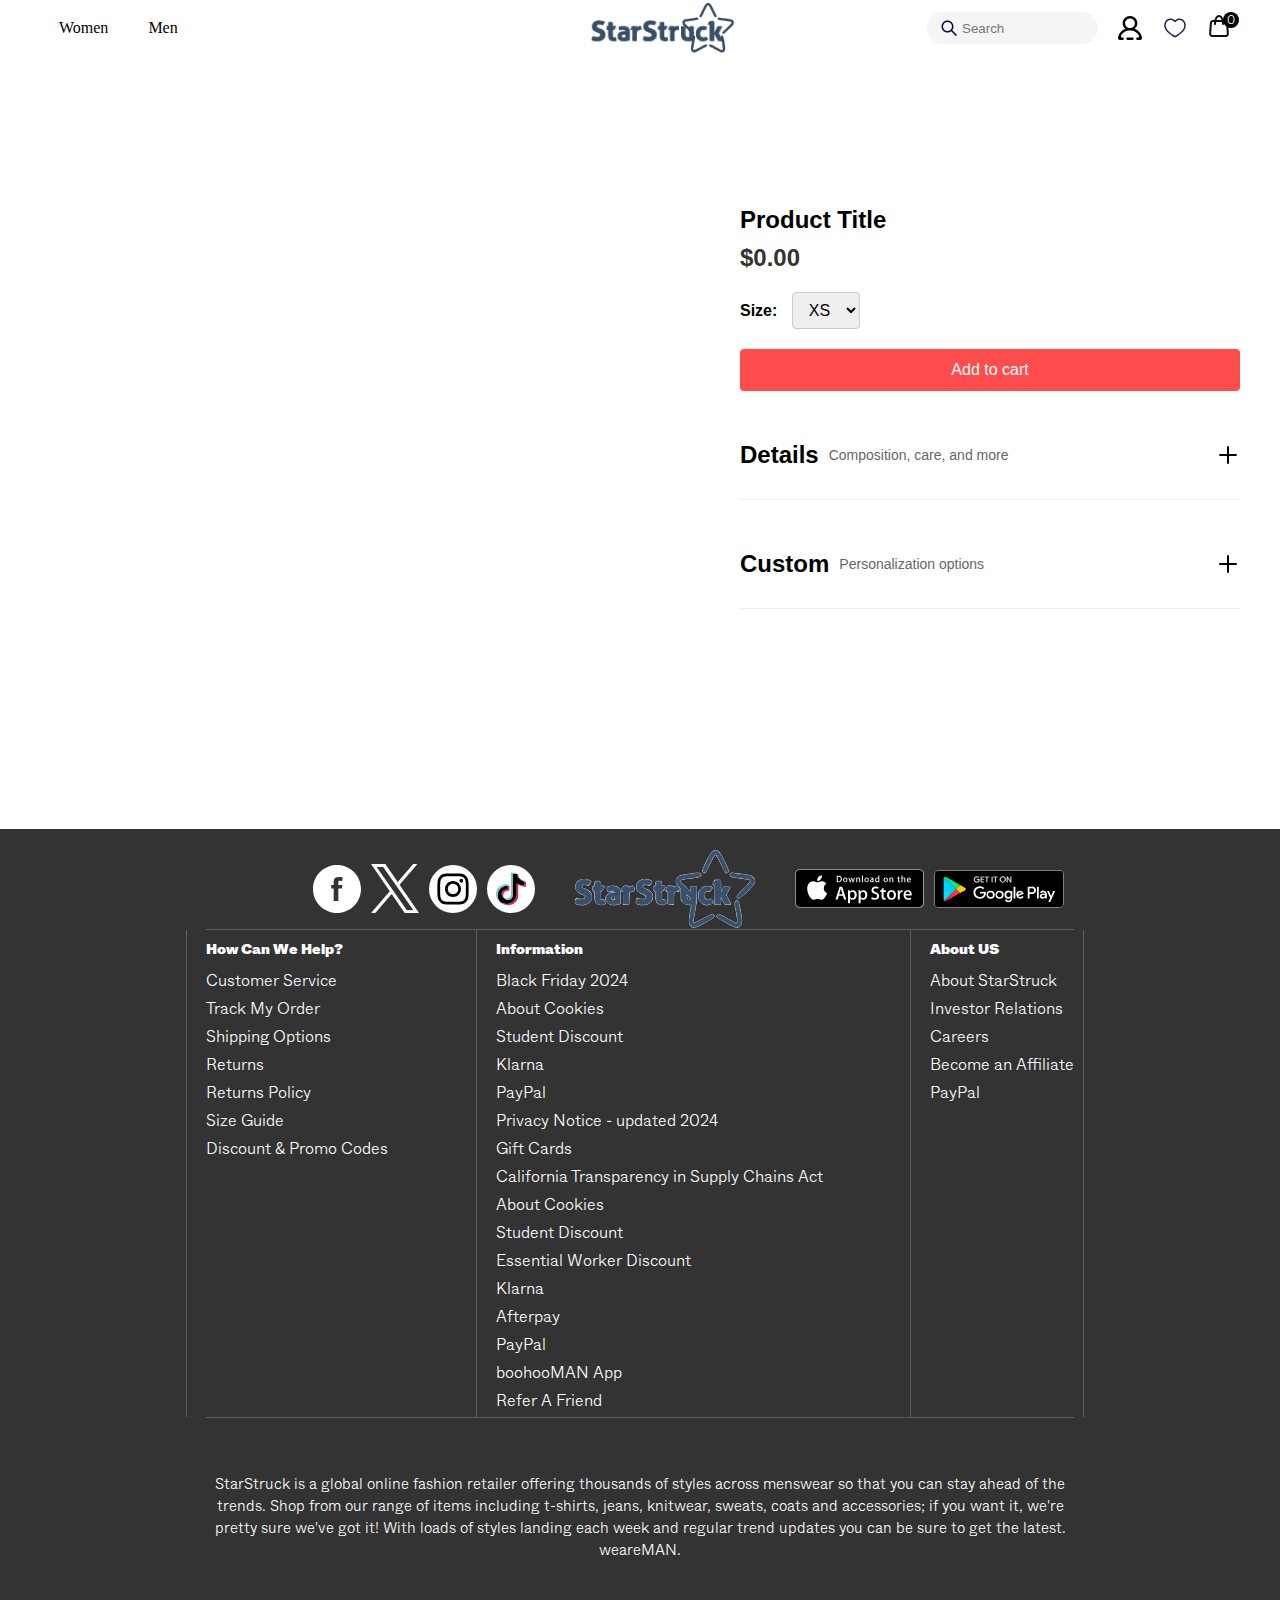
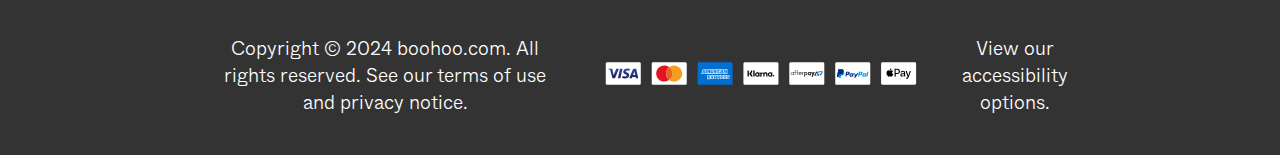
<file: Product-Detail-Page.html>
<!DOCTYPE html>
<html lang="en">
<head>
  <meta charset="UTF-8">
  <title>Title</title>
</head>
  <link rel="stylesheet" href="css/header.css">
  <link rel="stylesheet" href="css/bottom.css">
  <link rel="stylesheet" href="css/product-detail.css">
  <link rel="stylesheet" href="https://cdn.jsdelivr.net/npm/swiper@11/swiper-bundle.min.css" />
<body>

<div class="product-detail-container">
  <div class="product-image-slider swiper">
    <div class="swiper-wrapper" id="image-slider">
    </div>
    <div class="swiper-pagination"></div>
    <div class="swiper-button-prev"></div>
    <div class="swiper-button-next"></div>
  </div>

  <div class="product-info-container">
    <h1 class="product-title" id="product-title">Product Title</h1>
    <div class="product-price">
      <span class="sale-price" id="product-price">$0.00</span>
    </div>

    <div class="product-size-selection">
      <label for="size">Size:</label>
      <select id="size">
        <option value="xs">XS</option>
        <option value="s">S</option>
        <option value="m">M</option>
        <option value="l">L</option>
        <option value="xl">XL</option>
      </select>
    </div>

    <div class="cart-action-container">
      <button class="add-to-cart-btn">Add to cart</button>
    </div>

    <div class="product-details-section">
      <div class="section-header">
        <h2>Details</h2>
        <span class="section-subtitle">Composition, care, and more</span>
        <img src="icons/plus.svg" alt="Expand" class="expand-btn">
      </div>
      <div class="section-content">
        <p>Provide detailed product information here.</p>
      </div>
    </div>

    <div class="product-custom-section">
      <div class="section-header">
        <h2>Custom</h2>
        <span class="section-subtitle">Personalization options</span>
        <img src="icons/plus.svg" alt="Expand" class="expand-btn">
      </div>
      <div class="section-content">
        <p>Provide any custom options or features here.</p>
      </div>
    </div>

    <div class="product-custom-section delivery-returns">
    </div>
  </div>
</div>



<script src="https://cdn.jsdelivr.net/npm/swiper@11/swiper-bundle.min.js"></script>
<script src="js/product-details-JS.js"></script>
<script>

  fetch('../header-footer/header.html')
    .then(response => response.text())
    .then(data => document.body.insertAdjacentHTML('afterbegin', data));

  fetch('../header-footer/footer.html')
    .then(response => response.text())
    .then(data => {
      document.body.insertAdjacentHTML('beforeend', data);

      // Add a class to the footer if needed for custom styling
      const footer = document.querySelector('footer');
      footer.classList.add('custom-footer');
    });
</script>
</body>
</html>
</file>
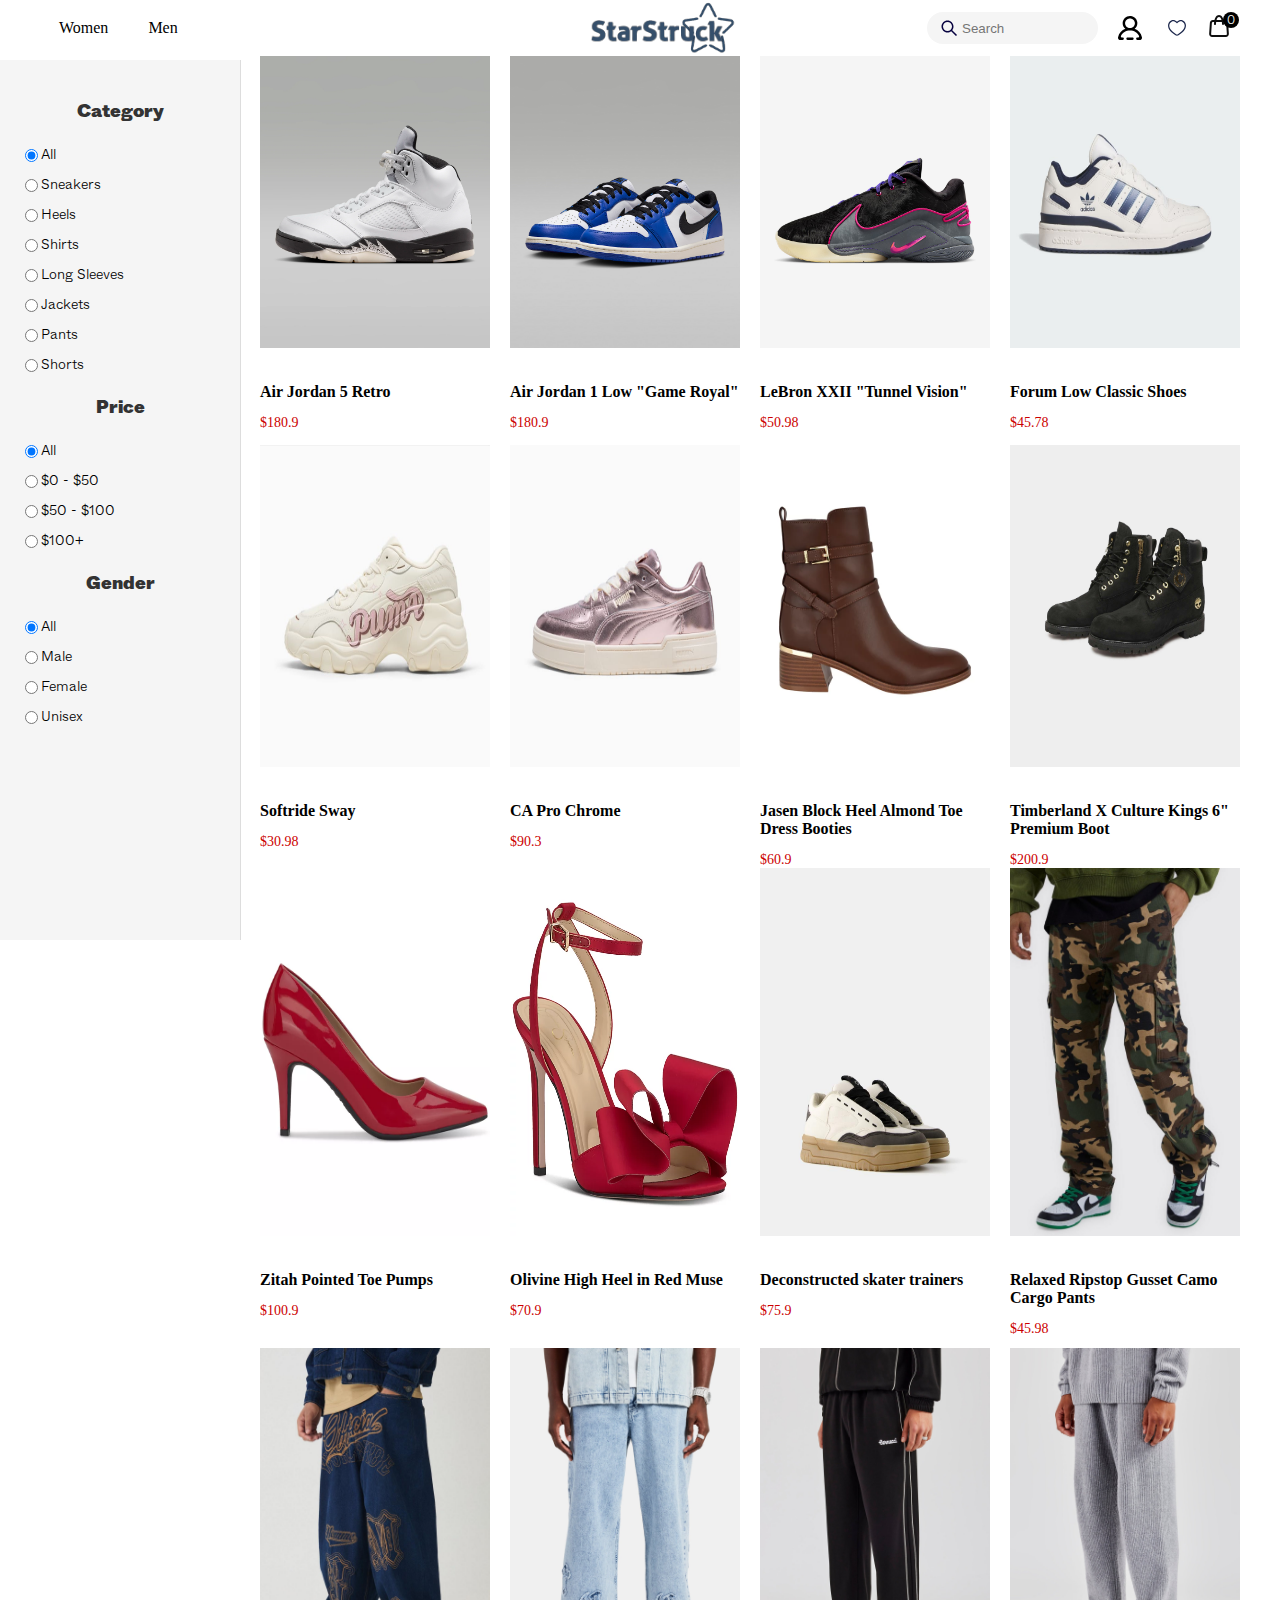
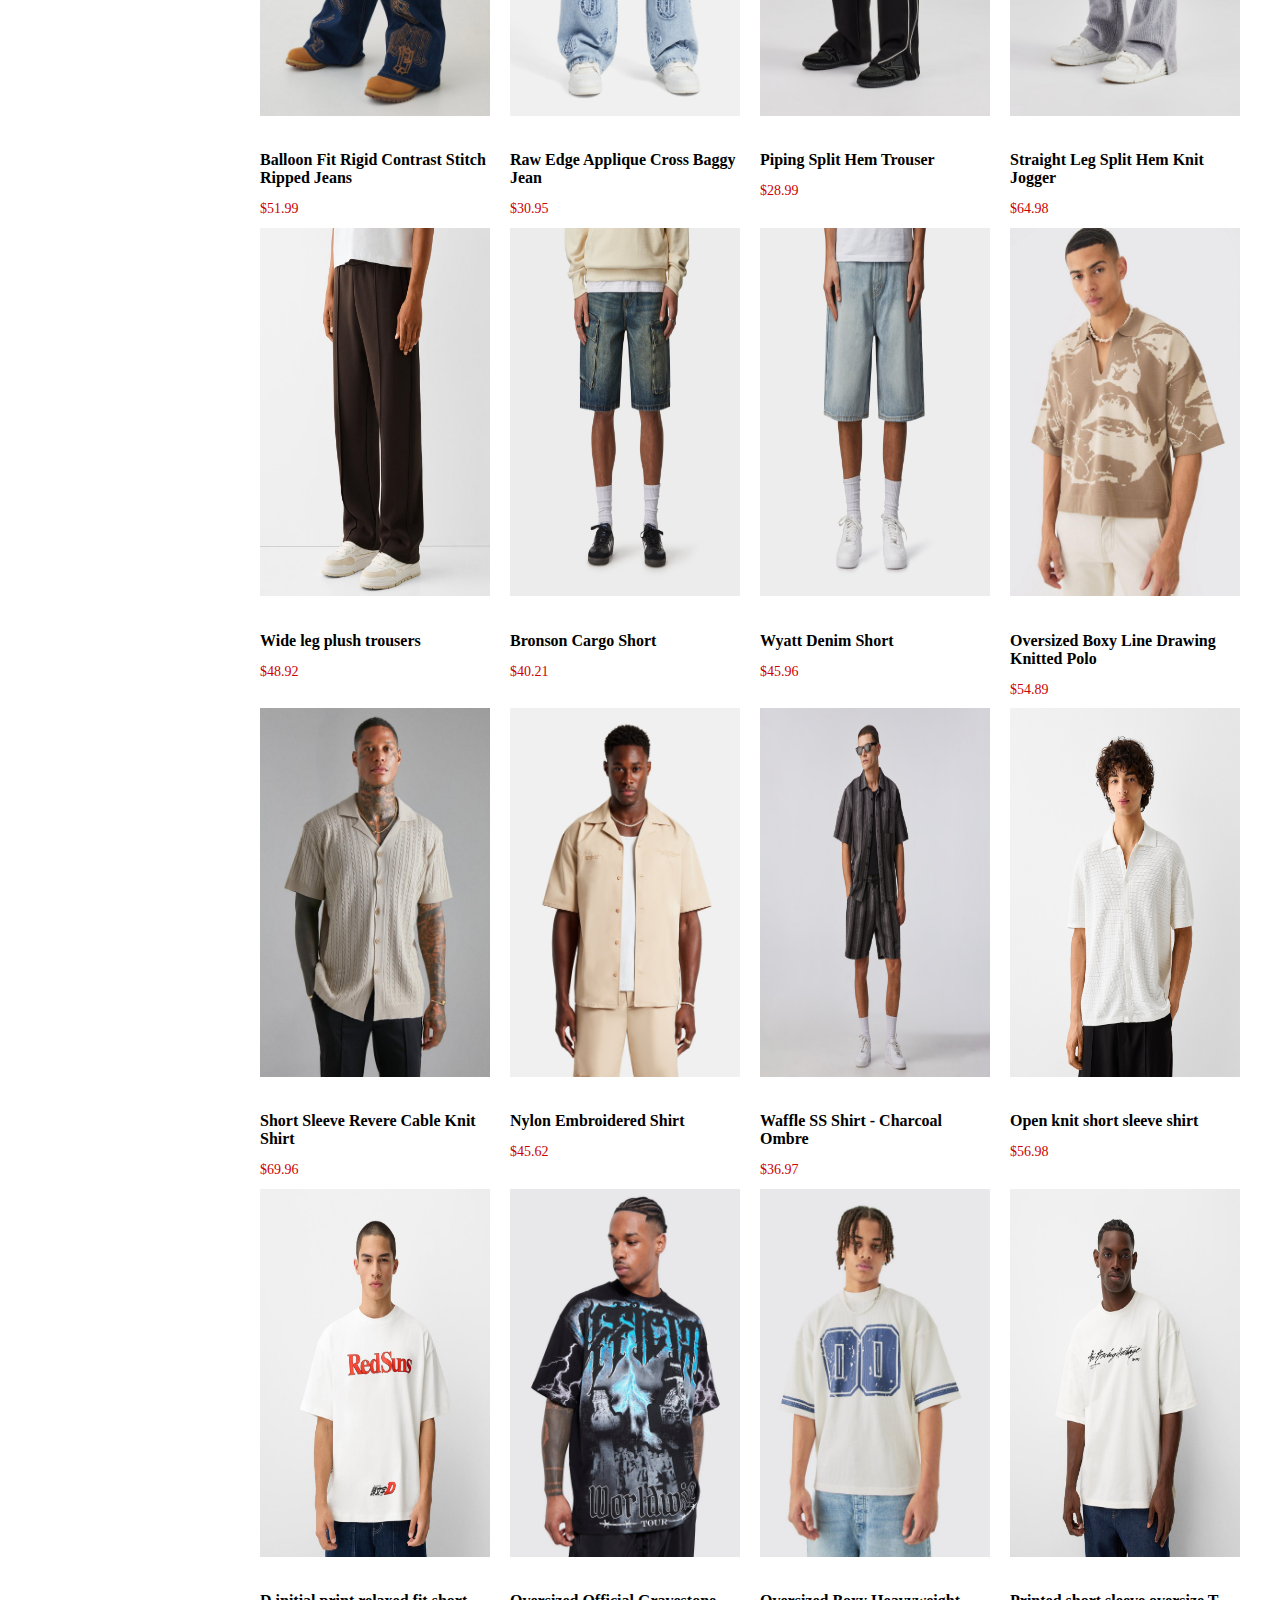
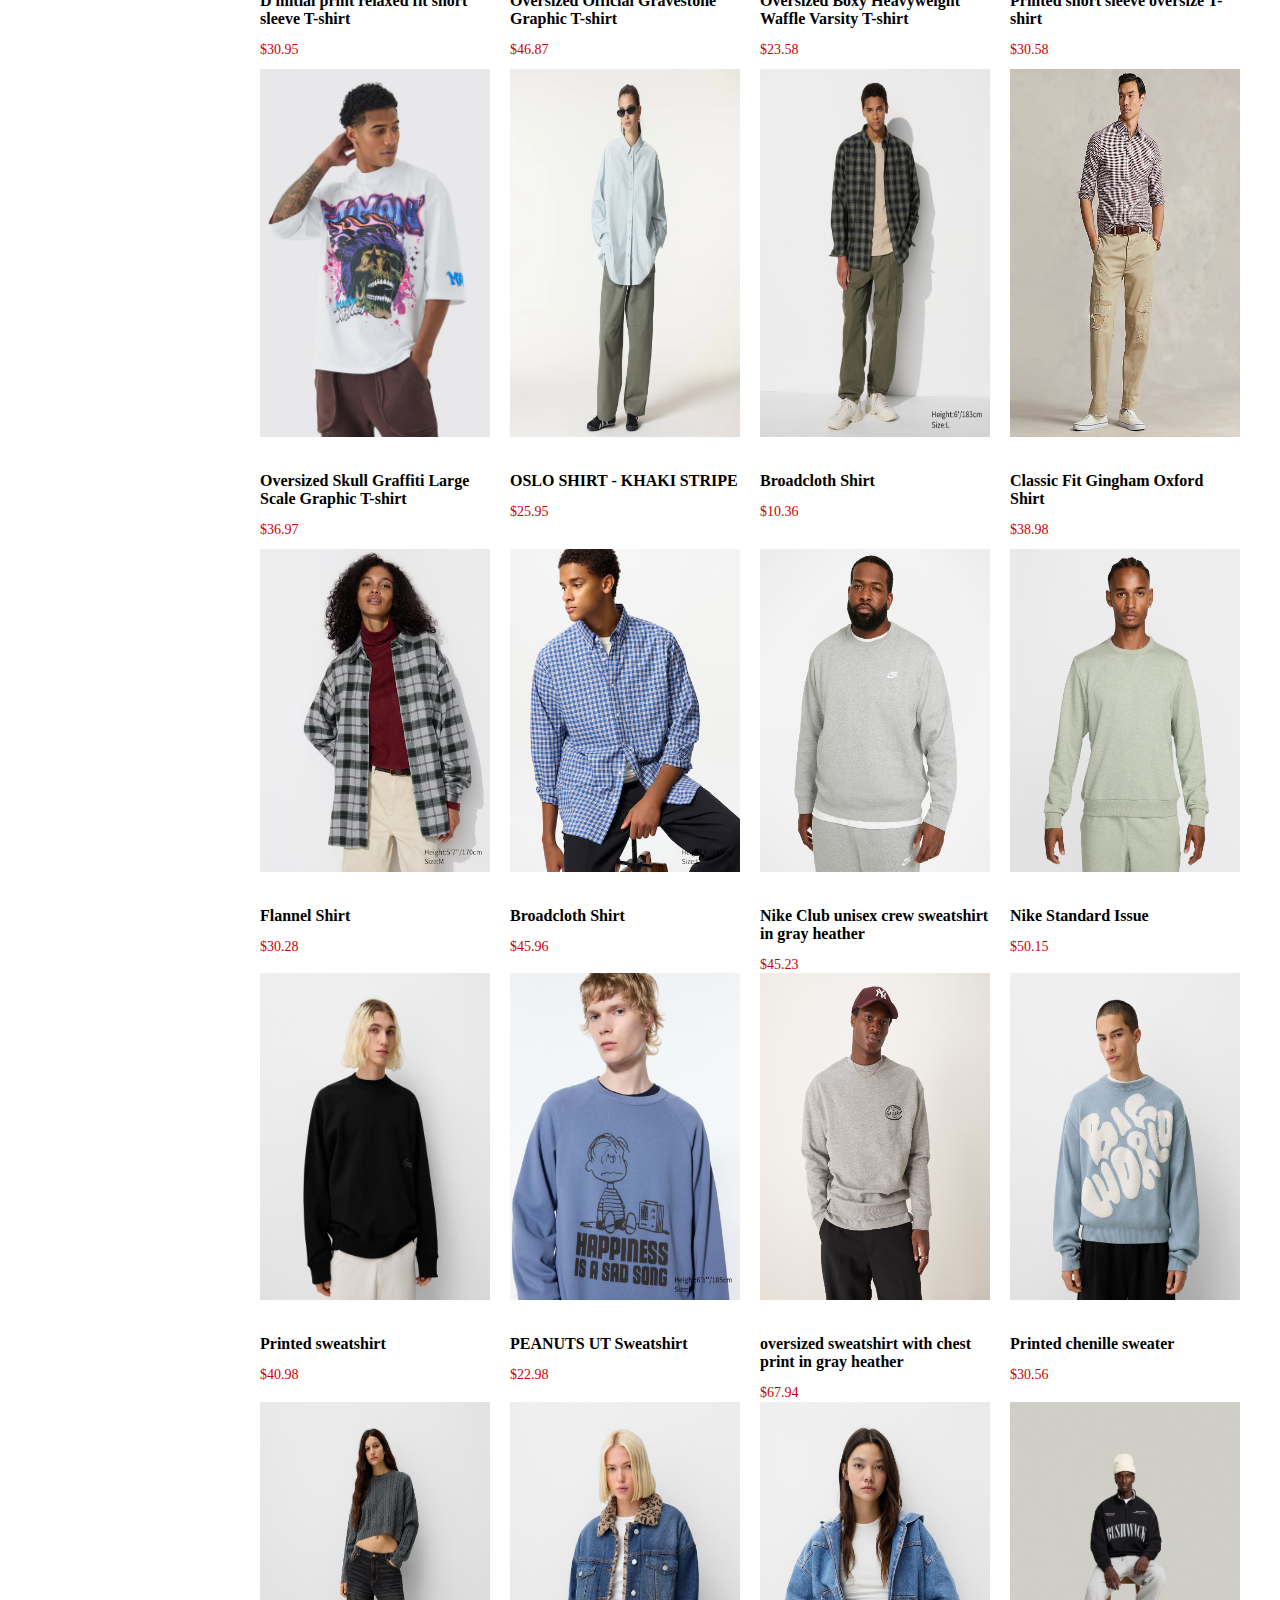
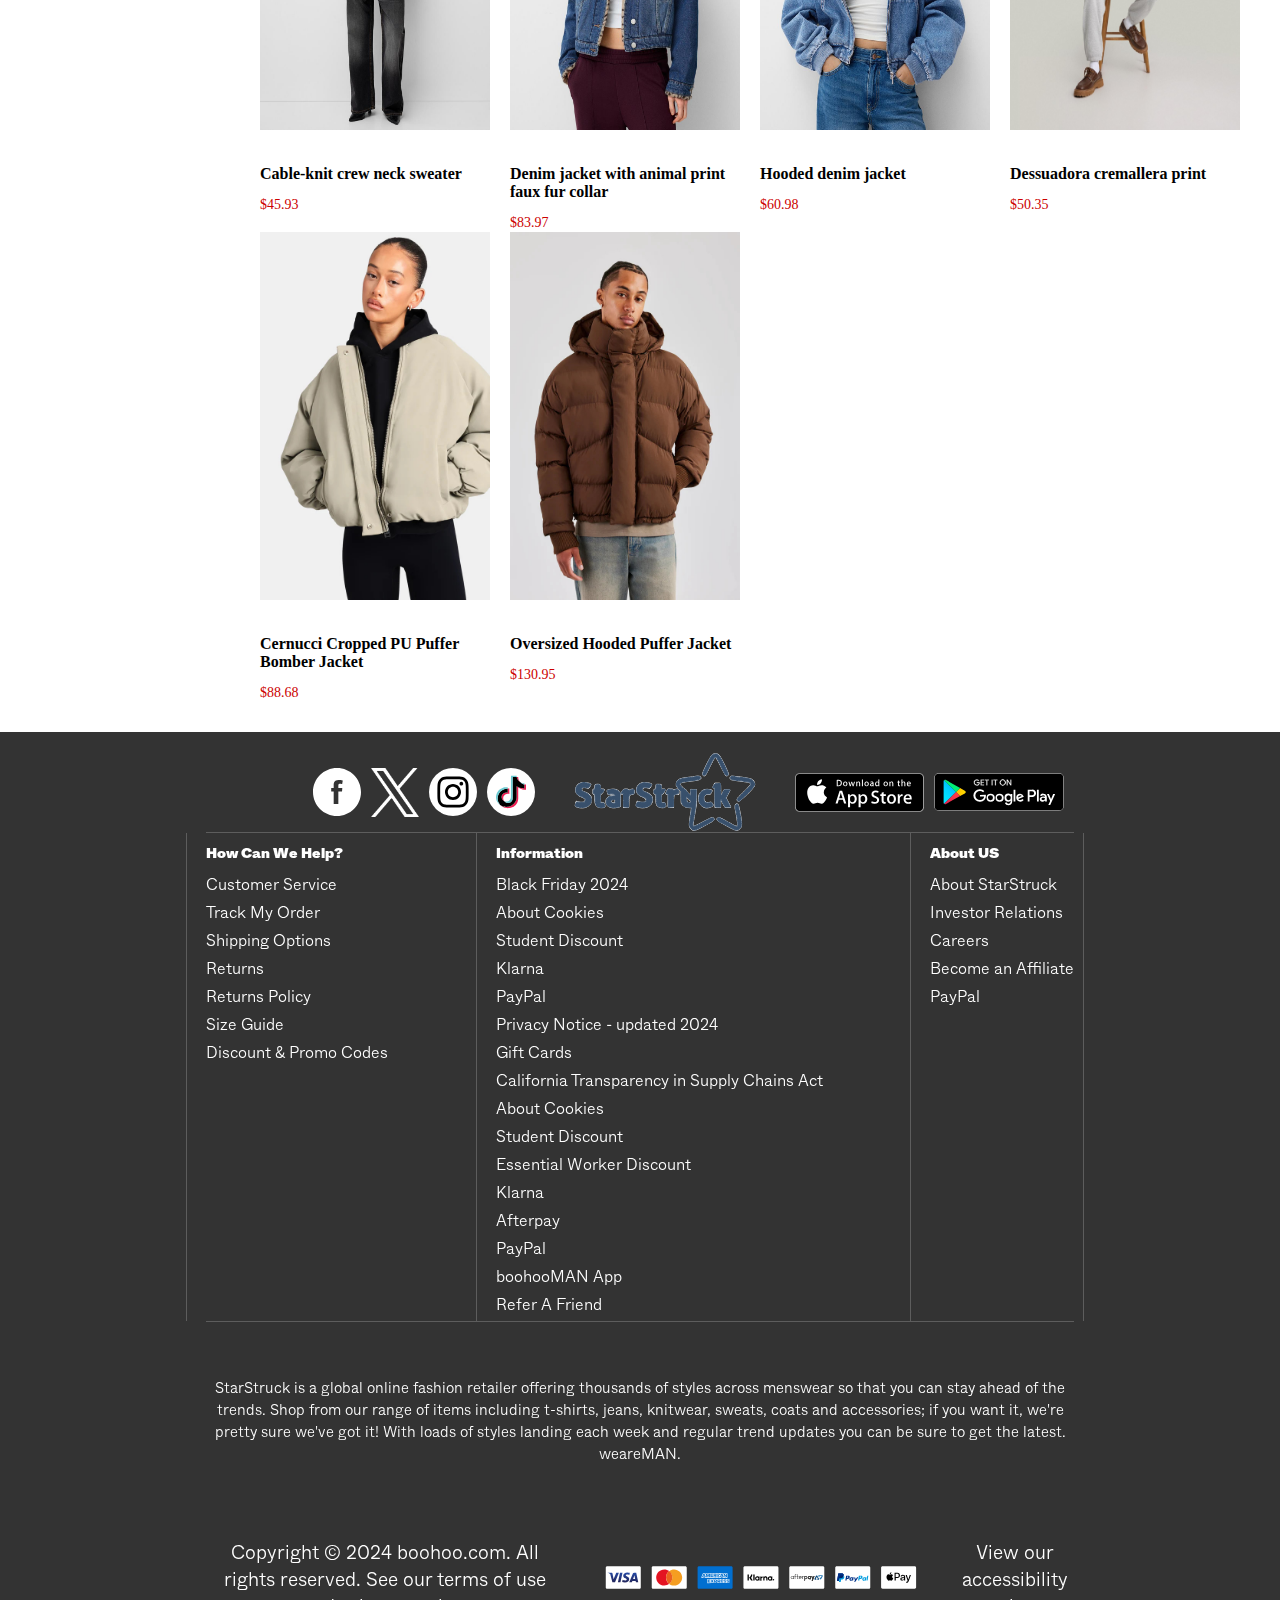
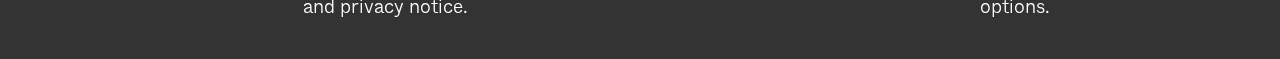
<file: product-page.html>
<!DOCTYPE html>
<html lang="en">
<head>
  <meta charset="UTF-8">
  <meta name="viewport" content="width=device-width, initial-scale=1.0">
  <title>Product Grid</title>
  <link rel="stylesheet" href="css/single-page.css">
  <link rel="stylesheet" href="css/header.css">
  <link rel="stylesheet" href="css/bottom.css">
</head>
<body>
<div class="filter-container">
  <div class="filter-section">
    <h3>Category</h3>
    <div class="filter-option">
      <input type="radio" id="category-all" name="category" value="all" checked>
      <label for="category-all">All</label>
    </div>
    <div class="filter-option">
      <input type="radio" id="sneakers" name="category" value="sneakers">
      <label for="sneakers">Sneakers</label>
    </div>
    <div class="filter-option">
      <input type="radio" id="heels" name="category" value="heels">
      <label for="heels">Heels</label>
    </div>
    <div class="filter-option">
      <input type="radio" id="shirts" name="category" value="shirts">
      <label for="shirts">Shirts</label>
    </div>
    <div class="filter-option">
      <input type="radio" id="long-sleeves" name="category" value="long-sleeves">
      <label for="long-sleeves">Long Sleeves</label>
    </div>
    <div class="filter-option">
      <input type="radio" id="jackets" name="category" value="jackets">
      <label for="jackets">Jackets</label>
    </div>
    <div class="filter-option">
      <input type="radio" id="pants" name="category" value="pants">
      <label for="pants">Pants</label>
    </div>
    <div class="filter-option">
      <input type="radio" id="shorts" name="category" value="shorts">
      <label for="shorts">Shorts</label>
    </div>
  </div>


  <div class="filter-section">
    <h3>Price</h3>
    <div class="filter-option">
      <input type="radio" id="price-all" name="price" value="all" checked>
      <label for="price-all">All</label>
    </div>
    <div class="filter-option">
      <input type="radio" id="price-0-50" name="price" value="0-50">
      <label for="price-0-50">$0 - $50</label>
    </div>
    <div class="filter-option">
      <input type="radio" id="price-50-100" name="price" value="50-100">
      <label for="price-50-100">$50 - $100</label>
    </div>
    <div class="filter-option">
      <input type="radio" id="price-100+" name="price" value="100+">
      <label for="price-100+">$100+</label>
    </div>
  </div>


  <div class="filter-section">
    <h3>Gender</h3>
    <div class="filter-option">
      <input type="radio" id="gender-all" name="gender" value="all" checked>
      <label for="gender-all">All</label>
    </div>
    <div class="filter-option">
      <input type="radio" id="male" name="gender" value="male">
      <label for="male">Male</label>
    </div>
    <div class="filter-option">
      <input type="radio" id="female" name="gender" value="female">
      <label for="female">Female</label>
    </div>
    <div class="filter-option">
      <input type="radio" id="unisex" name="gender" value="unisex">
      <label for="unisex">Unisex</label>
    </div>
  </div>
</div>
<ul></ul>
<div id="product-grid" class="product-grid-container">

</div>

<script>

  fetch('../header-footer/header.html')
    .then(response => response.text())
    .then(data => document.body.insertAdjacentHTML('afterbegin', data));

  fetch('../header-footer/footer.html')
    .then(response => response.text())
    .then(data => {
      document.body.insertAdjacentHTML('beforeend', data);

      const footer = document.querySelector('footer');
      footer.classList.add('custom-footer');
    });
</script>
<script src="js/clothes-data.js"></script>
</body>

</html>
</file>
<file: css/header.css>
body{
  margin: 0;
}
.top-header{
  display: flex;
  position: fixed;
  left: 0;
  top: 0;
  right: 0;
  justify-content: space-between;
  height: 56px;
  padding-left: 30px;
  padding-right: 30px;
  z-index: 100;
  background-color: white;
}
.left-section {
  display: flex;
  align-items: center;
  gap: 20px;
  margin-left: 19px;
  font-family: "Segoe UI";
}
.header-cats {
  text-decoration: none;
  color: inherit;
  padding: 5px 10px;
  transition: background-color 0.3s ease;
}
.header-cats:hover{
  background-color: lightpink;
  background-color: rgba(0, 0, 0, 0.1);
  border-radius: 4px;
}
.middle-section{
  display: flex;
  align-items: center;
  justify-content: center;
  flex-grow: 1;
}
.company-logo{
  height: 90px;
  display: block;
  padding-left: 200px;
  margin: 0;
}
.right-section{
  display: flex;
  align-items: center;
  margin-right:19px ;
  width:304px;
  justify-content: space-between;
}
.heart-icon, .login-icon, .heart-icon, .shopping-icon, .search-icon{
  height: 24px;
}
.searchbar{
  height: 32px;
  width: 136px;
  background-color: rgb(245,245,245);
  border-radius: 68px;
  border-width: 0px;
  padding: 0px 0px 0px 35px;

}
.search-icon{
  position: absolute;
  left:10px;

}
.search-container{
  display: flex;
  align-items: center;
  position: relative;

}
.shopping-icon-container{
  position: relative;

}
.fly-item{
  position: absolute;
  display: flex;
  top: -2px;
  right: -8px;
  width: 16px;
  height: 16px;
  background-color: black ;
  border-radius: 50%;
  color: white;
  align-items: center;
  justify-content: center;
  font-family: whyte-light;
  font-size: 0.75rem;

}
.item-number{

}
.dropdown {
  position: relative;
}

.mega {
  display: none;
  position: absolute;
  top: 100%;
  left: 0;
  background-color: white;
  box-shadow: 0 4px 8px rgba(0, 0, 0, 0.1);
  z-index: 10;
  padding: 10px;
}

.mega .flexcol ul {
  list-style: none;
  padding: 0;
  margin: 0;
}

.mega .flexcol ul li {
  margin: 5px 0;
}

.mega .flexcol ul li a {
  text-decoration: none;
  color: black;
  font-family: "whyte-light";
}

.header-cats:hover + .mega,
.dropdown:hover .mega {
  display: block;
}
</file>
<file: css/bottom.css>
@font-face {
    font-family: whyte-normal;
    src: url(../fonts/ABCWhyte-Black-Trial.otf) format("opentype");
    font-weight: normal;
    font-style: normal;
  }
  @font-face {
    font-family: whyte-extralight;
    src: url(../fonts/ABCWhyte-Extralight-Trial.otf) format("opentype");
    font-weight: normal;
    font-style: normal;
  }
  @font-face {
    font-family: whyte-light;
    src: url(../fonts/ABCWhyte-Light-Trial.otf) format("opentype");
    font-weight: normal;
    font-style: normal;
  }

.bottom-section {
  background-color: #333;
  display: flex;
  justify-content: center;
  align-items: center;
  color: white;
  padding: 20px;
}
.bottom-inner-section {
  position: relative;
  width: 70%;
  text-align: center;
}
  .bottom-header{
    display: flex;
    flex-direction: row;
    justify-content: right;
    align-items: center;

  }
  .bottom-header img{
    padding-right: 10px;
  }
  .social-media-icons{
    width: 3rem;
  }
  .bottom-logo{
    height: 80px;


  }
  .phone-store-icon{
    width: 8.1rem;
  }
.bottom-info-container {
  display: flex;
  justify-content: space-between;
  border-top: 1px solid rgb(93,93,93);
  border-bottom: 1px solid rgb(93,93,93);
  padding: 0;
  color: white;
}

.bottom-info-list{
    justify-content: space-between;

  }
  .info-flexbox{
    display: flex;
    flex-direction: column;
    text-align: left;
    position: relative;

  }
  .info-flexbox h1{
    font-size: 0.89rem;
    font-family: whyte-normal;
    margin-bottom: 10px;
  }
  ul {
    list-style-type: none;
    font-family: whyte-light;
    font-size: 16px;
    padding: 0;
    margin: 0;
  }
  ul li {
    margin-bottom: 5px;
  }
  .info-flexbox::before {
    content: "";
    position: absolute;
    top: 0;
    bottom: 0;
    left: -20px;
    width: 1px;
    background-color: rgb(93,93,93);
  }
  .info-flexbox:last-child::after {
    content: "";
    position: absolute;
    top: 0;
    bottom: 0;
    right: -10px;
    width: 1px;
    background-color: rgb(93,93,93);
  }
  .bottom-paragraph p{
    color: white;
    font-family: whyte-light;
    text-align: center;
    font-size: 0.93rem;
    padding-top: 40px;
    padding-bottom:40px ;
  }
  .copyright{
    display: flex;
    flex-direction: row;
    align-items: center;
  }
  .copyright p{
    font-family: whyte-light;
    font-size: 1.2rem;
    color: white;
  }
</file>
<file: css/product-detail.css>
body {
  font-family: Arial, sans-serif;
  margin: 0;
  padding: 0;
  box-sizing: border-box;
}

.product-detail-container {
  display: flex;
  flex-direction: row;
  align-items: flex-start;
  gap: 40px;
  margin: 40px auto;
  max-width: 1200px;
  padding: 150px 20px;
}

.product-image-slider {
  flex: 1;
  max-width: 600px;
}

.product-image-slider .swiper-slide {
  display: flex;
  justify-content: center;
  align-items: center;
  height: 500px;
}

.product-image-slider .swiper-slide img {
  max-width: 100%;
  max-height: 100%;
  object-fit: contain;
}

.product-info-container {
  flex: 1;
  max-width: 500px;
  padding-left: 20px;
}

.product-title {
  font-size: 24px;
  font-weight: bold;
  margin-bottom: 10px;
}

.product-price {
  display: flex;
  align-items: center;
  margin-bottom: 20px;
}

.sale-price {
  font-size: 24px;
  font-weight: bold;
  color: #333;
}

.product-size-selection {
  margin-bottom: 20px;
}

.product-size-selection label {
  font-weight: bold;
  margin-right: 10px;
}

.product-size-selection select {
  padding: 8px 12px;
  border: 1px solid #ccc;
  border-radius: 4px;
  font-size: 16px;
}

.cart-action-container {
  display: flex;
  align-items: center;
  gap: 15px;
  margin-bottom: 20px;
}

.add-to-cart-btn {
  background-color: #ff4d4d;
  color: #fff;
  padding: 12px 24px;
  border: none;
  border-radius: 4px;
  font-size: 16px;
  cursor: pointer;
  transition: background-color 0.3s ease;
  width: 100%;
}

.add-to-cart-btn:hover {
  background-color: #e63939;
}

.heart-icon {
  width: 24px;
  height: 24px;
  cursor: pointer;
  transition: transform 0.3s ease, opacity 0.3s ease;
}

.heart-icon:hover {
  transform: scale(1.1);
  opacity: 0.8;
}

.product-details-section,
.product-custom-section {
  margin-top: 30px;
}

.section-header {
  display: flex;
  align-items: center;
  justify-content: space-between;
  border-bottom: 1px solid #eee;
  padding-bottom: 10px;
  margin-bottom: 10px;
}

.section-subtitle {
  color: #666;
  font-size: 14px;
  margin-right: auto;
  margin-left: 10px;
}

.expand-btn {
  width: 24px;
  height: 24px;
  cursor: pointer;
}

.section-content {
  display: none;
  padding-top: 10px;
}

.section-content.active {
  display: block;
}


.swiper-button-next,
.swiper-button-prev {
  color: #333 !important;
}

.swiper-pagination-bullet-active {
  background-color: #ff4d4d !important;
}

/* Responsive Design */
@media (max-width: 768px) {
  .product-detail-container {
    flex-direction: column;
    align-items: center;
  }

  .product-image-slider,
  .product-info-container {
    max-width: 100%;
  }

  .product-info-container {
    padding-left: 0;
  }
}
</file>
<file: css/single-page.css>
@font-face {
  font-family: whyte-normal;
  src: url(../fonts/ABCWhyte-Black-Trial.otf) format("opentype");
  font-weight: normal;
  font-style: normal;
}
@font-face {
  font-family: whyte-extralight;
  src: url(../fonts/ABCWhyte-Extralight-Trial.otf) format("opentype");
  font-weight: normal;
  font-style: normal;
}
@font-face {
  font-family: whyte-light;
  src: url(../fonts/ABCWhyte-Light-Trial.otf) format("opentype");
  font-weight: normal;
  font-style: normal;
}
.filter-container {
  position: fixed;
  top: 60px;
  left: 0;
  width: 200px;
  height: calc(100% - 60px);
  background-color: #f5f5f5;
  padding: 20px;
  border-right: 1px solid #ddd;
  overflow-y: auto;
}
h3{
  font-family: whyte-normal;
}

.filter-section {
  margin-bottom: 20px;
}

.filter-section h3 {
  font-size: 18px;
  font-weight: bold;
  margin-bottom: 20px;
  text-align: center;
  color: #333;
}


.filter-option {
  display: flex;
  align-items: center;
  justify-content: flex-start;
  margin-bottom: 10px;
  font-family: whyte-light;
}


.filter-option input[type="checkbox"] {
  width: 20px;
  height: 20px;
  border-radius: 50%;
  margin-right: 5px;
  appearance: none;
  background-color: #fff;
  border: 2px solid #333;
  cursor: pointer;
  transition: background-color 0.3s ease;
}

.filter-option input[type="checkbox"]:checked {
  background-color: #333;
  border: 2px solid #333;
}


.filter-option label {
  font-size: 14px;
  cursor: pointer;
}


.color-options {
  display: flex;
  flex-direction: column;
  align-items: flex-start;
}
.color-option-wrapper {
  display: flex;
  align-items: center;
  margin-bottom: 10px;
}
.color-option {
  width: 20px;
  height: 20px;
  border-radius: 50%;
  margin-right: 10px;
  cursor: pointer;
}
.color-option.selected {
  border: 2px solid #333;
}
.color-label {
  font-size: 14px;
  cursor: pointer;
}

.product-grid-container {
  margin-left: 220px;
  display: grid;
  grid-template-columns: repeat(4, 1fr);
  grid-gap: 20px;
  padding: 40px;

}
.product-grid-container a{
    text-decoration: none;
    color: inherit;
}

.product-item {
  text-align: left;
  position: relative;
}

.product-image {
  width: 100%;
  height: 80%;
  margin-bottom: 10px;
}

.product-name {
  font-size: 16px;
  font-weight: bold;
  margin-bottom: 5px;
}

.product-price-container {
  display: flex;
  justify-content: space-between;
  align-items: center;
  margin-bottom: 10px;
}

.product-price {
  font-size: 14px;
  color: #c00;
}

.heart-icon,
.cart-icon {
  width: 20px;
  height: 20px;
  cursor: pointer;
  margin-left: 5px;
}

.new-tag {
  position: absolute;
  top: 10px;
  left: 10px;
  background-color: #333;
  color: #fff;
  padding: 5px 10px;
  font-size: 12px;
  border-radius: 4px;
}
</file>
